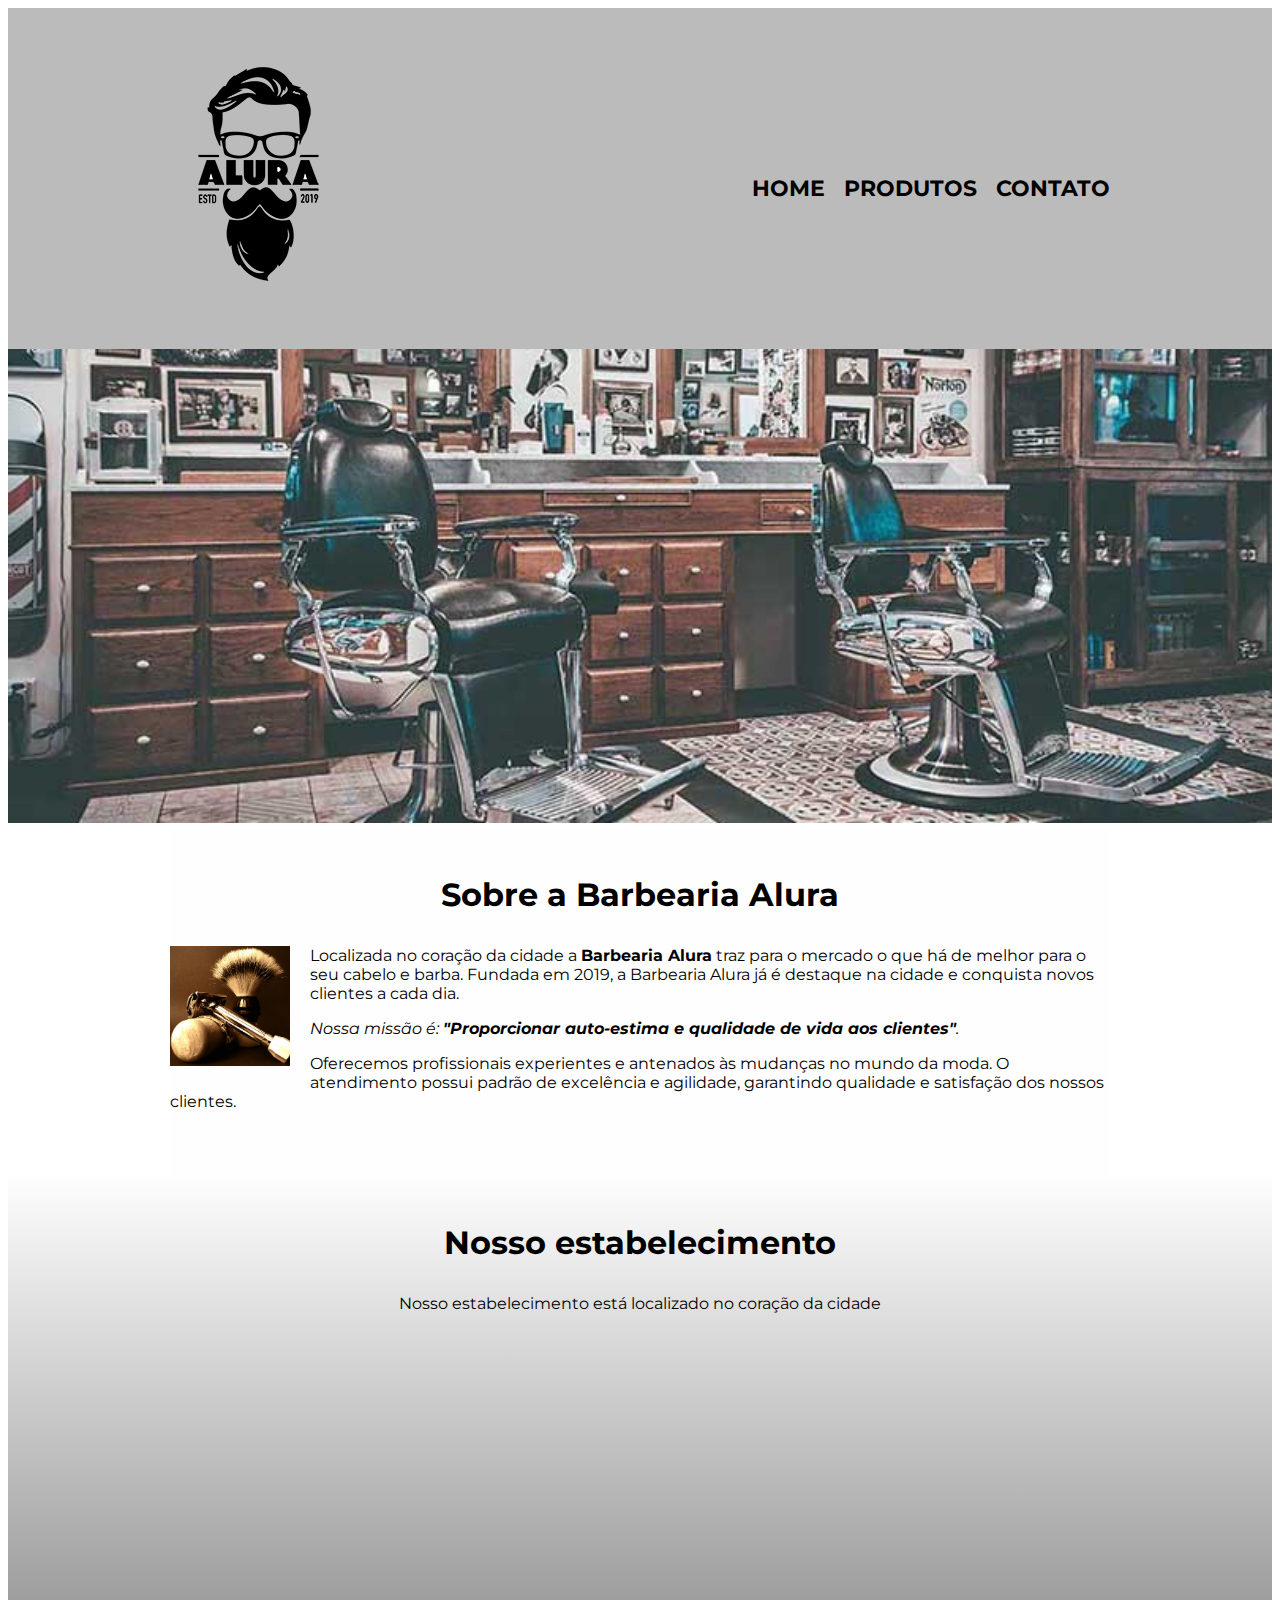
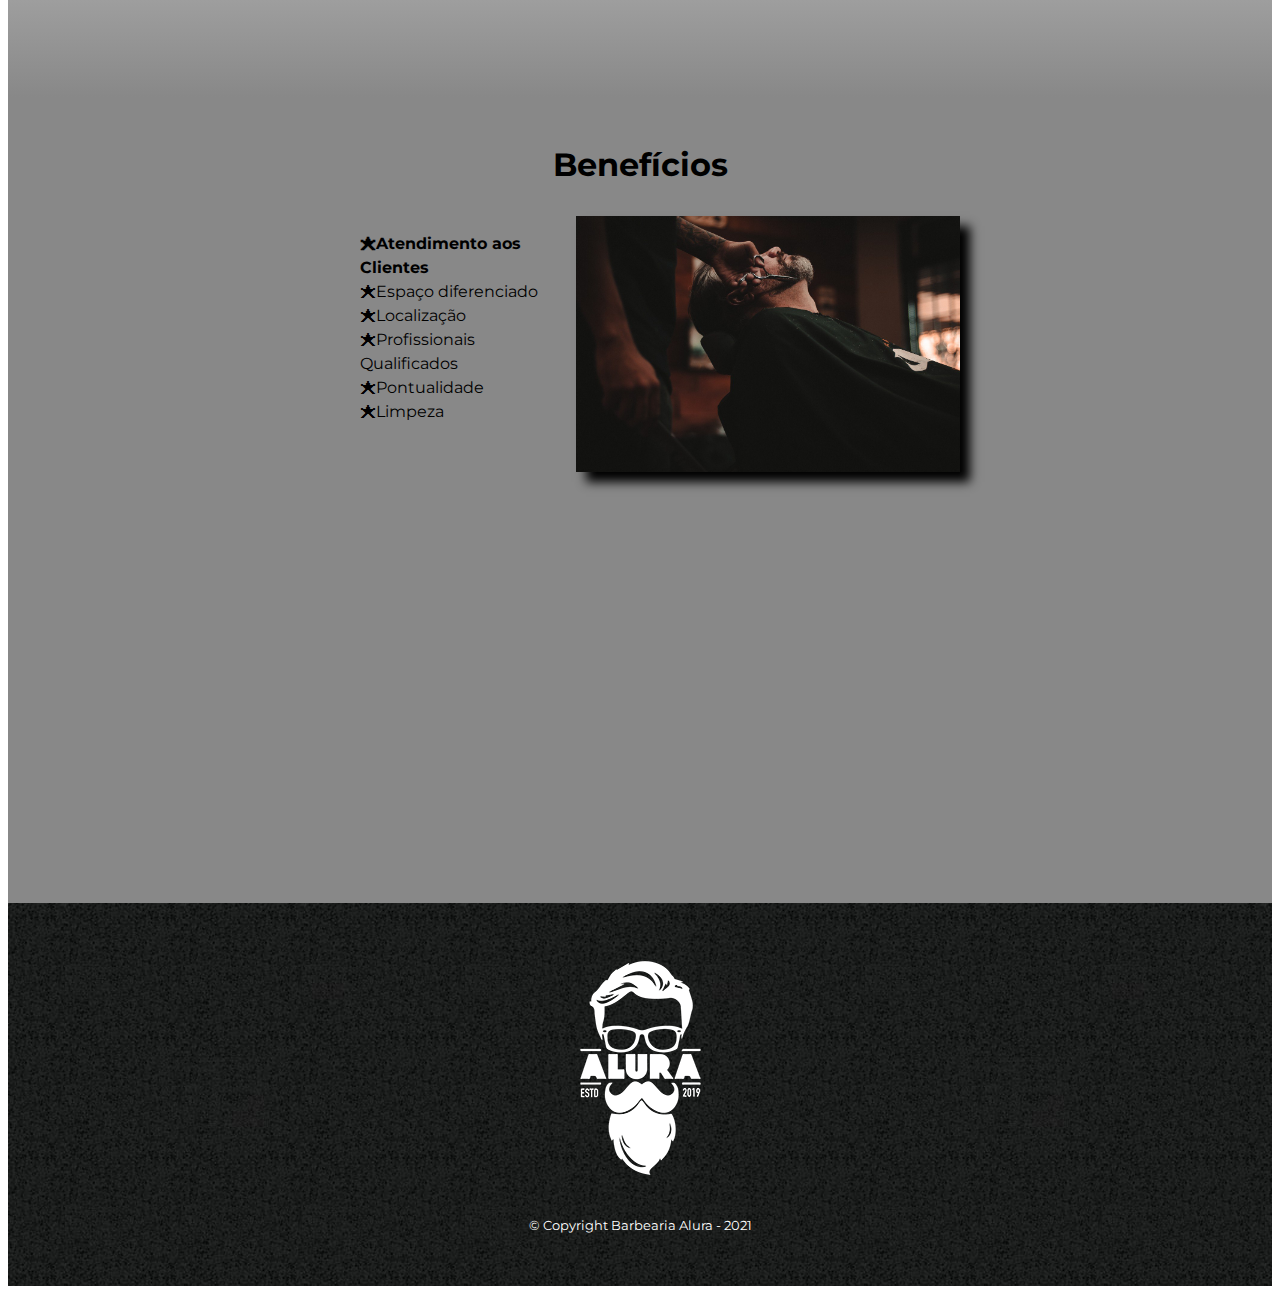
<file: index.html>
<!DOCTYPE html>
<html lang="pt-br">
	<head>
		<meta charset="UTF-8">
		<meta name="viewport" content="width=device-width">
		<title>Barbearia Alura</title>
		<link rel="stylesheet" href="reset.css"> 
        <link rel="stylesheet" href="style.css">
		<link href="https://fonts.googleapis.com/css?family=Montserrat&display=swap" rel="stylesheet">
		
	</head>

	<body>
		<header>
            <div class="caixa">
            <h1><img src="imagens/logoo.png" alt="Logo da Barbearia Alura"></h1>
            <nav>
            <ul>
                <li><a href="index.html">Home</a></li>
                <li><a href="produtos.html">Produtos</a></li>
                <li><a href="contato.html">Contato</a></li>
            </ul>
            </nav>
            </div>
        </header>

		<img class="banner" src="banner.jpg">

		<main>	
			<section class="principal">
				<h2 class="titulo-principal">Sobre a Barbearia Alura</h2>
				<img class="utensilios" src="imagens/utensilios.jpg" alt="utensilios de um barbeiro">
					
				<p>Localizada no coração da cidade a <strong>Barbearia Alura</strong> traz para o mercado o que há de melhor para o seu cabelo e barba. Fundada em 2019, a Barbearia Alura já é destaque na cidade e conquista novos clientes a cada dia.</p>

				<p id="missao"><em>Nossa missão é: <strong>"Proporcionar auto-estima e qualidade de vida aos clientes"</strong>.</em></p>

				<p>Oferecemos profissionais experientes e antenados às mudanças no mundo da moda. O atendimento possui padrão de excelência e agilidade, garantindo qualidade e satisfação dos nossos clientes.</p>
			</section>

			<section class="mapa">
				<h3 class="titulo-principal">Nosso estabelecimento</h3>
				<p>Nosso estabelecimento está localizado no coração da cidade</p>
				<div class="mapa-conteudo">
					<iframe src="https://www.google.com/maps/embed?pb=!1m18!1m12!1m3!1d15400852.550473861!2d-55.5160867539329!3d-19.542739767283877!2m3!1f0!2f0!3f0!3m2!1i1024!2i768!4f13.1!3m3!1m2!1s0x94ce5a2b2ed7f3a1%3A0xab35da2f5ca62674!2sCaelum%20-%20Escola%20de%20Tecnologia!5e0!3m2!1spt-BR!2sbr!4v1619223654866!5m2!1spt-BR!2sbr" width="100%" height="300" style="border:0;" allowfullscreen="" loading="lazy"></iframe>
				</div>
				</section>

			<section class="beneficios">
				<h3 class="titulo-principal">Benefícios</h3>
				<div class="conteudo-beneficios">
					<ul class="lista-beneficios" style="list-style: none">
						<li class="itens">Atendimento aos Clientes</li>
						<li class="itens">Espaço diferenciado</li>
						<li class="itens">Localização</li>
						<li class="itens">Profissionais Qualificados</li>
						<li class="itens">Pontualidade</li>
						<li class="itens">Limpeza</li>
					</ul><img src="beneficios.jpg" class="imagem-beneficios">
				</div>
				<div class="video">
					<iframe width="100%" height="315" src="https://www.youtube.com/embed/wcVVXUV0YUY" frameborder="0" allow="accelerometer; autoplay; encrypted-media; gyroscope; picture-in-picture" allowfullscreen>
				</iframe> 
				</div>
			</section>
		</main>	

		<footer>
            <img src="imagens/logo-branco.png" alt="Logo da Barbearia Alura">
            <p class="copyright">&copy; Copyright Barbearia Alura - 2021</p>
        </footer>
	</body>
</html>
</file>
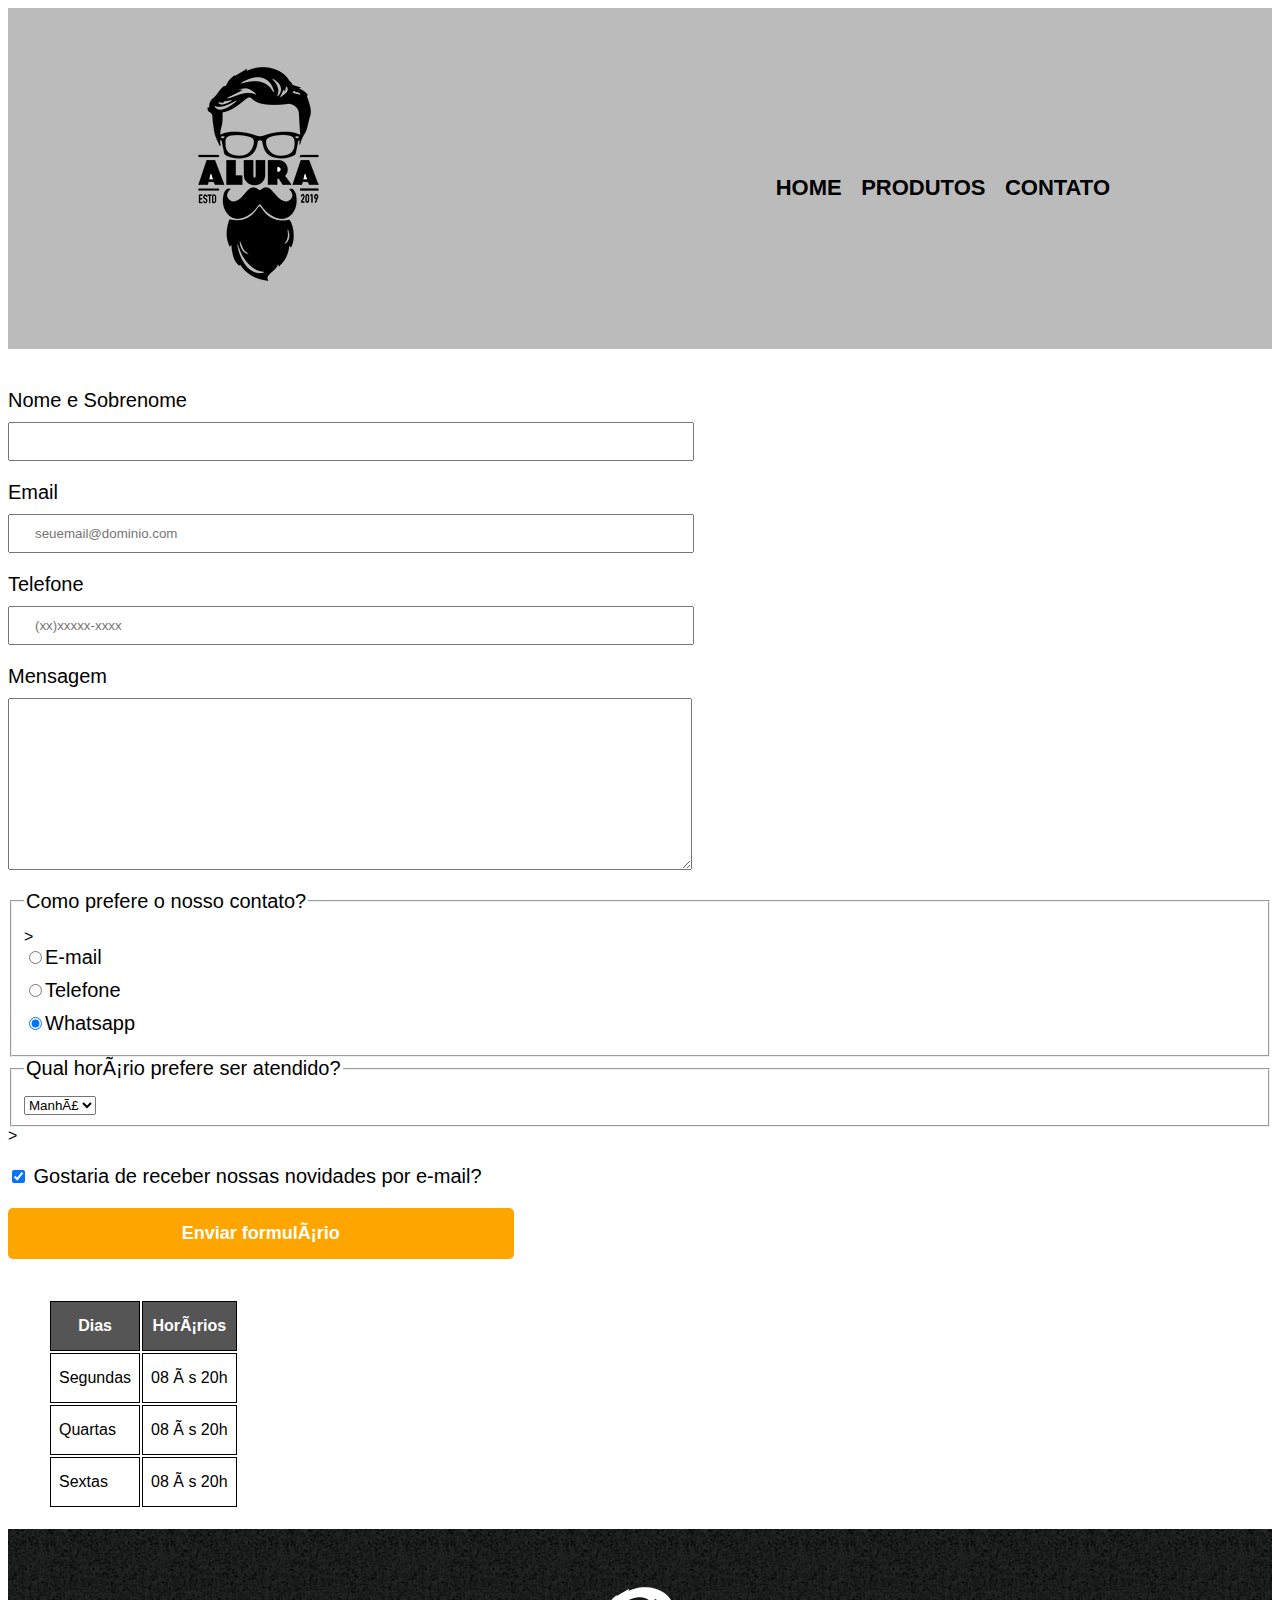
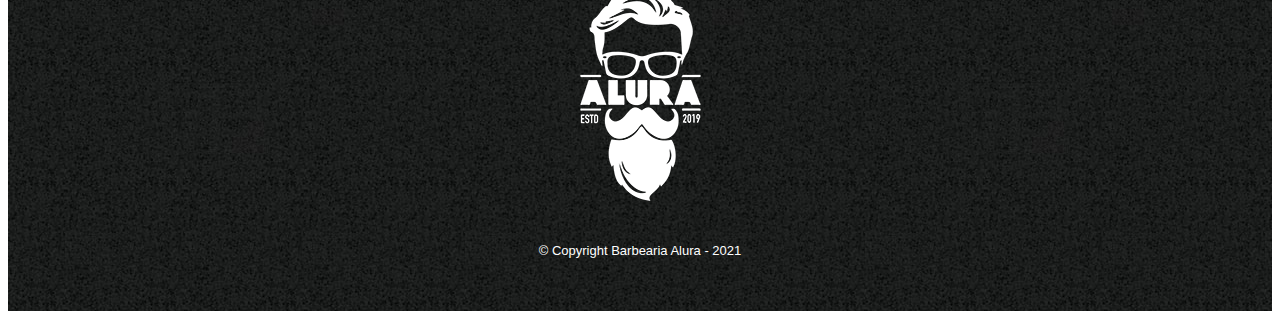
<file: contato.html>
<!DOCTYPE html>
<html>
    <head>
        <meta charset="UTF=8">
        <title>Contato - Barbearia Alura</title>
        <link rel="stylesheet" href="reset.css/"> 
        <link rel="stylesheet" href="style.css">
    </head>
    <body> 
        <header>
            <div class="caixa">
            <h1><img src="imagens/logoo.png" alt="Logo da Barbearia Alura"></h1>
            <nav>
            <ul>
                <li><a href="index.html">Home</a></li>
                <li><a href="produtos.html">Produtos</a></li>
                <li><a href="contato.html">Contato</a></li>
            </ul>
            </nav>
            </div>
        </header>

        <main>
            <form>
                <label for="nomesobrenome">Nome e Sobrenome</label>
                <input type="text" id="nomesobrenome" class="input-padrao" required>

                <label for="email">Email</label>
                <input type="email" id="email" class="input-padrao" required placeholder="seuemail@dominio.com">

                <label for="telefone">Telefone</label>
                <input type="tel" id="telefone" class="input-padrao" required placeholder="(xx)xxxxx-xxxx">

                <label for="mensagem">Mensagem</label>
                <textarea cols="70" rows="10" id="mensagem" class="input-padrao" required></textarea>
                
            <fieldset>
                <legend>Como prefere o nosso contato?</legend>>
                <label for="radio-email"><input type="radio" name="contato" value="email" id="radio-email">E-mail</label>
                

                <label for="radio-telefone"><input type="radio" name="contato"  value="telefone" id="radio-telefone">Telefone</label>
                

                <label for="radio-whatsapp"><input type="radio"  name="contato" value="whatsapp" id="radio-whatsapp" checked>Whatsapp</label>
                
            </fieldset>
            <fieldset>
                <legend>Qual horário prefere ser atendido?</legend>
                <select>
                    <option>Manhã</option>
                    <option>Tarde</option>
                    <option>Noite</option>
                </select>
            </fieldset>>
            <label class="checkbox"><input type="checkbox" checked> Gostaria de receber nossas novidades por e-mail?</label>
                <input type="submit" value="Enviar formulário" class="enviar">
            </form>

            <table>
                <thead>
                <tr>
                    <th>Dias</th> 
                    <th>Horários</th>
                </tr>
                </thead>
                <tbody>
                    <tr> 
                        <td>Segundas</td>
                        <td>08 às 20h</td>
                    </tr>

                    <tr>
                        <td>Quartas</td>
                        <td>08 às 20h</td>
                    </tr>
                    <tr>
                        <td>Sextas</td> 
                        <td>08 às 20h</td>
                    </tr>
                </tbody>
            </table>

        </main>


        <footer>
            <img src="imagens/logo-branco.png" alt="Logo da Barbearia Alura">
            <p class="copyright">&copy; Copyright Barbearia Alura - 2021</p>
        </footer>
    </body>
</html>
</file>
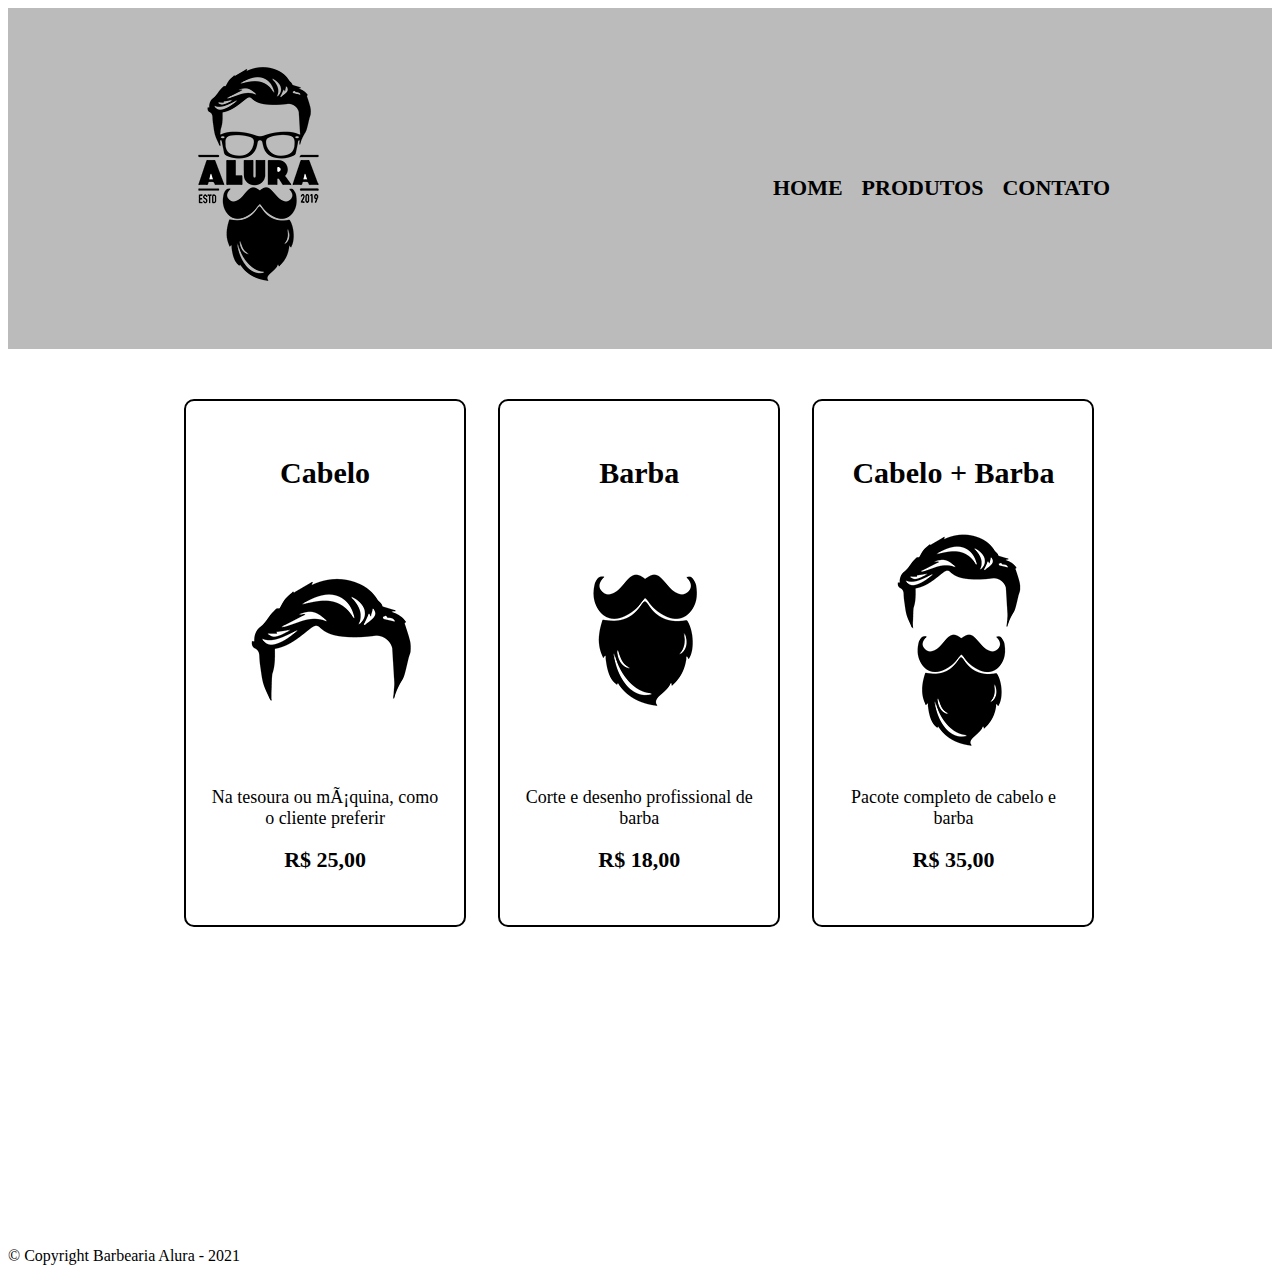
<file: produtos.html>
<!DOCTYPE html>
<html>
    <head>
        <meta charset="UTF=8">
        <title>Produtos - Barbearia Alura</title>
        <link rel="stylesheet" href="reset.css/"> 
        <link rel="stylesheet" href="produtos.css">
    </head>
    <body> 
        <header>
            <div class="caixa">
            <h1><img src="imagens/logoo.png"></h1>
            <nav>
            <ul>
                <li><a href="index.html">Home</a></li>
                <li><a href="produtos.html">Produtos</a></li>
                <li><a href="contato.html">Contato</a></li>
            </ul>
            </nav>
            </div>
        </header>
        <main>
            <ul class="produtos">
                <li>
                    <h2>Cabelo</h2>
                    <img src="imagens/cabelo.jpg">
                    <p class="produto-descricao">Na tesoura ou máquina, como o cliente preferir</p>
                    <p class="produto-preco">R$ 25,00</p>
                </li>
                <li>
                    <h2>Barba</h2>
                    <img src="imagens/barba.jpg">
                    <p class="produto-descricao">Corte e desenho profissional de barba</p>
                    <p class="produto-preco">R$ 18,00</p>
                </li> 
                <li>
                    <h2>Cabelo + Barba</h2>
                    <img src="imagens/cabelo+barba.jpg">
                    <p class="produto-descricao">Pacote completo de cabelo e barba</p>
                    <p class="produto-preco">R$ 35,00</p>
                </li> 
            </ul>   
        </main>
        <footer>
            <img src="imagens/logo-branco.png">
            <p class="copyright">&copy; Copyright Barbearia Alura - 2021</p>
        </footer>
    </body>
</html>
</file>
<file: style.css>
body{
    font-family: 'Montserrat', sans-serif;
}
header{ 
    background: #bbbbbb;
    padding: 20px 0;
}
.caixa {
    position: relative;
    width: 940px;
    margin: 0 auto;
}
nav{
    position: absolute;
    top: 110px;
    right: 0;
}

nav li{
    display: inline;
    margin: 0 0 0 15px;
}
nav a{
    text-transform: uppercase;
    color: #000000;
    font-weight: bold;
    font-size: 22px;
    text-decoration: none;
}
nav a:hover{
    color: #c78c19;
}
.produtos{
    width: 940px;
    margin: 0 auto;
    padding: 50px 0;
}
.produtos li{
    display: inline-block;
    text-align: center;
    width: 30%;
    vertical-align: top;
    margin: 0 1.5%;
    padding: 30px 20px;
    box-sizing: border-box;
    border: 2px solid #000000;
    border-radius: 10px;
}
.produtos li:hover {
    border-color: #c78c19;
}
.produtos li:hover h2{
    font-size: 34px;
}

.produtos li:active {
    border-color: #088c19;
}

.produtos h2{
    font-size: 30px;
    font-weight: bold;
}
.produto-descricao{
    font-size: 18px;
}
.produto-preco{
    font-size: 22px;
    font-weight: bold;
    margin-top: 10px;
}

footer {
    text-align: center;
    background: url("imagens/bg.jpg");
    padding: 40px 0;
}
.copyright {
    color: #ffffff;
    font-size: 13px;
    margin-top: 20px;
    
}

form{
    margin: 40px 0;
}
form label, form legend{
    display: block;
    font-size: 20px;
    margin: 0 0 10px;
}
.input-padrao{
    display: block;
    margin: 0 0 20px;
    padding: 10px 25px;
    width: 50%;
}
.checkbox{
    margin: 20px 0;
}
.enviar{
    width: 40%;
    padding: 15px 0;
    background: orange;
    color: white;
    font-weight: bold;
    font-size: 18px;
    border: none;
    border-radius: 5px;
    transition: 1s all;
    cursor: pointer;
}
.enviar:hover{
    background: darkorange;
    transform: scale(1.2);
}
table{
    margin: 20px 40px;
}
thead{
    background: #555555;
    color: white;
    font-weight: bold;
}
td, th {
    border: 1px solid #000000;
    padding: 15px 8px;
}

/*Css da página inicial*/

.banner {
	width:100%;
}

.titulo-principal {
	text-align: center;
	font-size: 2em;
	margin: 0 0 1em;
	clear: left;
}

.principal {
	padding: 3em 0;
	background: #FEFEFE;
	width: 940px;
	margin: 0 auto;
}

.principal p {
	margin: 0 0 1em;
}

.principal strong {
	font-weight: bold;
}

.principal em {
	font-style: italic;
}

.utensilios {
	width: 120px;
	float: left;
	margin: 0 20px 20px 0;
}

.mapa {
	padding: 3em 0;
	background: linear-gradient(#FEFEFE, #888888);
}

.mapa-conteudo {
	width: 940px;
	margin: 0 auto;
}

.mapa p {
	margin: 0 0 2em;
	text-align: center;
}

.beneficios {
	padding: 3em 0;
	background: #888888;
}

.conteudo-beneficios {
    display: flex;
	width: 640px;
	margin: 0 auto;
}

.lista-beneficios {
	width: 40%;
	display: inline-block;
	vertical-align: top;
}

.itens {
	line-height: 1.5;
}

.itens:first-child {
	font-weight: bold;
}

.itens:before {
	content: "🟊";
}

.imagem-beneficios {
	width: 60%;
    opacity: 1;
    transition: 400ms;
    box-shadow: 10px 10px 10px #000000;
}
.imagem-beneficios:hover{
    opacity: 0.3;
}

.video {
	width: 560px;
	margin: 2em auto;
}

@media screen and (max-width: 480px) {
    .caixa, .principal, .conteudo-beneficios, .mapa-conteudo, .video {
        width: auto;
    }
    h1 {
        text-align: center;
    }
    nav {
        position:static;
    }
    .lista-beneficios, imagem-beneficios {
        width: 100%
    }
}
</file>
<file: produtos.css>
header{ 
    background: #bbbbbb;
    padding: 20px 0;
}
.caixa {
    position: relative;
    width: 940px;
    margin: 0 auto;
}
nav{
    position: absolute;
    top: 110px;
    right: 0;
}

nav li{
    display: inline;
    margin: 0 0 0 15px;
}
nav a{
    text-transform: uppercase;
    color: #000000;
    font-weight: bold;
    font-size: 22px;
    text-decoration: none;
}
nav a:hover{
    color: #c78c19;
}

.produtos{
    width: 940px;
    margin: 0 auto;
    padding: 50px 0;
}
.produtos li{
    display: inline-block;
    text-align: center;
    width: 30%;
    vertical-align: top;
    margin: 0 1.5%;
    padding: 30px 20px;
    box-sizing: border-box;
    border: 2px solid #000000;
    border-radius: 10px;
}
.produtos h2{
    font-size: 30px;
    font-weight: bold;
}
.produto-descricao{
    font-size: 18px;
}
.produto-preco{
    font-size: 22px;
    font-weight: bold;
    margin-top: 10px;
}
</file>
